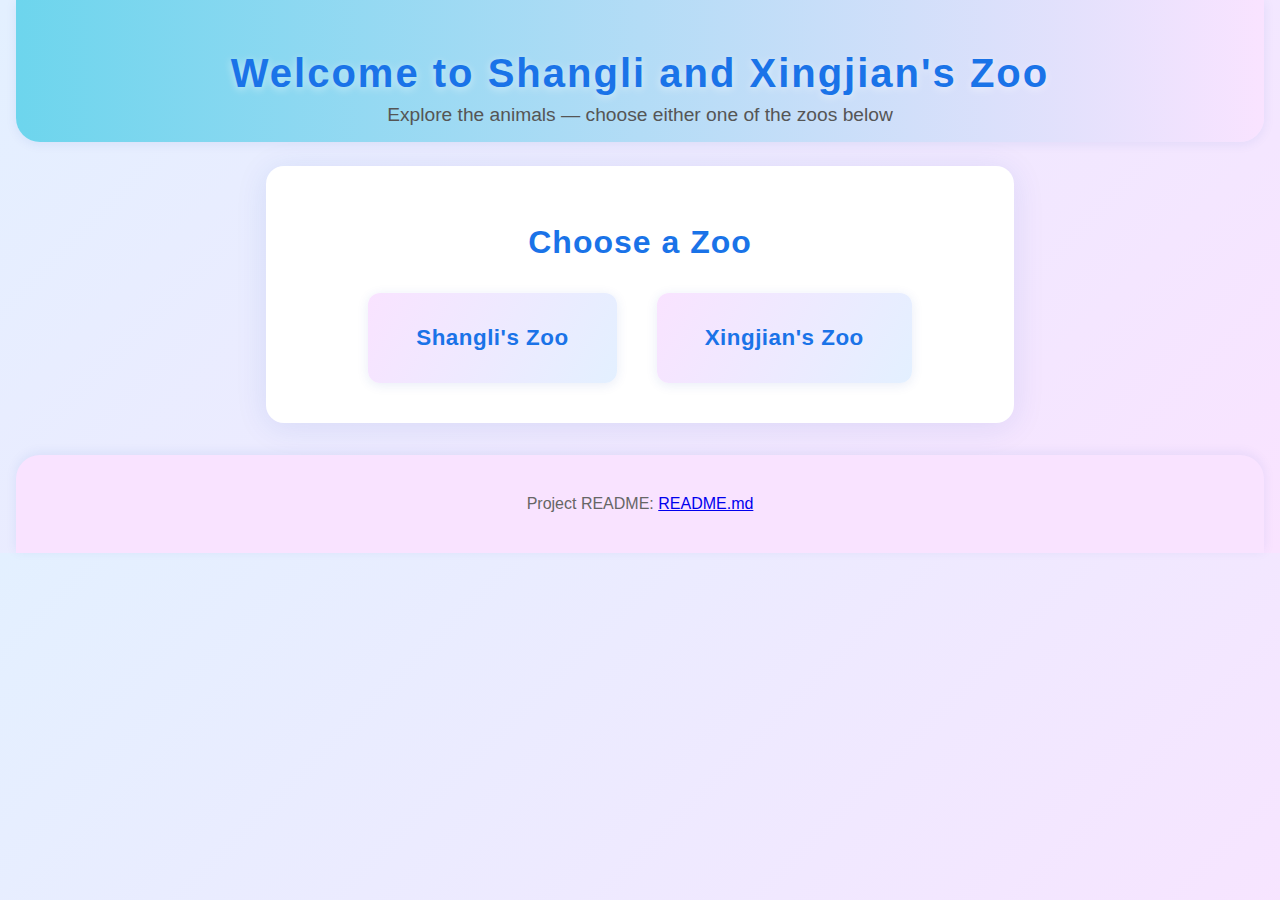
<file: index.html>
<!DOCTYPE html>
<html>
  <head>
    <meta charset="utf-8">
    <title>Shangli and Xingjian's Zoo</title>
    <link rel="stylesheet" type="text/css" href="css/index.css">
    <style>
      body {
        background: linear-gradient(135deg, #e3f0ff 0%, #f9e3ff 100%);
      }
      header {
        background: linear-gradient(90deg, #6dd5ed 0%, #f9e3ff 100%);
        border-radius: 0 0 24px 24px;
        box-shadow: 0 2px 12px rgba(30,64,175,0.08);
        padding-bottom: 16px;
        margin-bottom: 24px;
      }
      header h1 {
        font-family: 'Segoe UI', Arial, sans-serif;
        font-size: 2.5em;
        letter-spacing: 2px;
        color: #1a73e8;
        margin-bottom: 8px;
        text-shadow: 0 2px 8px #fff8;
      }
      .subtitle {
        font-size: 1.2em;
        color: #555;
        margin-top: 0;
        margin-bottom: 0;
      }
      main {
        background: #fff;
        border-radius: 18px;
        box-shadow: 0 4px 32px rgba(30,64,175,0.10);
        padding: 32px 24px 24px 24px;
        margin: 0 auto 32px auto;
        max-width: 700px;
      }
      h2 {
        text-align: center;
        font-size: 2em;
        color: #1a73e8;
        margin-bottom: 24px;
        letter-spacing: 1px;
      }
      .zoo-list {
        margin-top: 32px;
        display: flex;
        justify-content: center;
        gap: 40px;
        padding: 0;
        list-style: none;
      }
      .zoo-list li {
        background: linear-gradient(120deg, #f9e3ff 0%, #e3f0ff 100%);
        border-radius: 12px;
        box-shadow: 0 2px 12px rgba(30, 64, 175, 0.10);
        padding: 32px 48px;
        transition: box-shadow 0.2s, transform 0.2s;
        text-align: center;
      }
      .zoo-list li:hover {
        box-shadow: 0 8px 24px rgba(30, 64, 175, 0.18);
        transform: translateY(-4px) scale(1.03);
      }
      .zoo-list a {
        color: #1a73e8;
        font-size: 1.4em;
        font-weight: bold;
        text-decoration: none;
        letter-spacing: 0.5px;
        transition: color 0.2s;
      }
      .zoo-list a:hover {
        color: #d72660;
        text-decoration: underline;
      }
      footer {
        background: #f9e3ff;
        border-radius: 24px 24px 0 0;
        box-shadow: 0 -2px 12px rgba(30,64,175,0.08);
        margin-top: 32px;
      }
    </style>
  </head>
  <body>
    <header>
      <h1>Welcome to Shangli and Xingjian's Zoo</h1>
      <p class="subtitle">Explore the animals — choose either one of the zoos below</p>
    </header>

    <main>
      <h2>Choose a Zoo</h2>
      <ul class="zoo-list">
        <li><a href="Shangli'sZoo.html">Shangli's Zoo</a></li>
        <li><a href="Xingjian'sZoo.html">Xingjian's Zoo</a></li>
      </ul>
    </main>

    <footer>
      <p>Project README: <a href="README.md">README.md</a></p>
    </footer>
  </body>
</html>
</file>
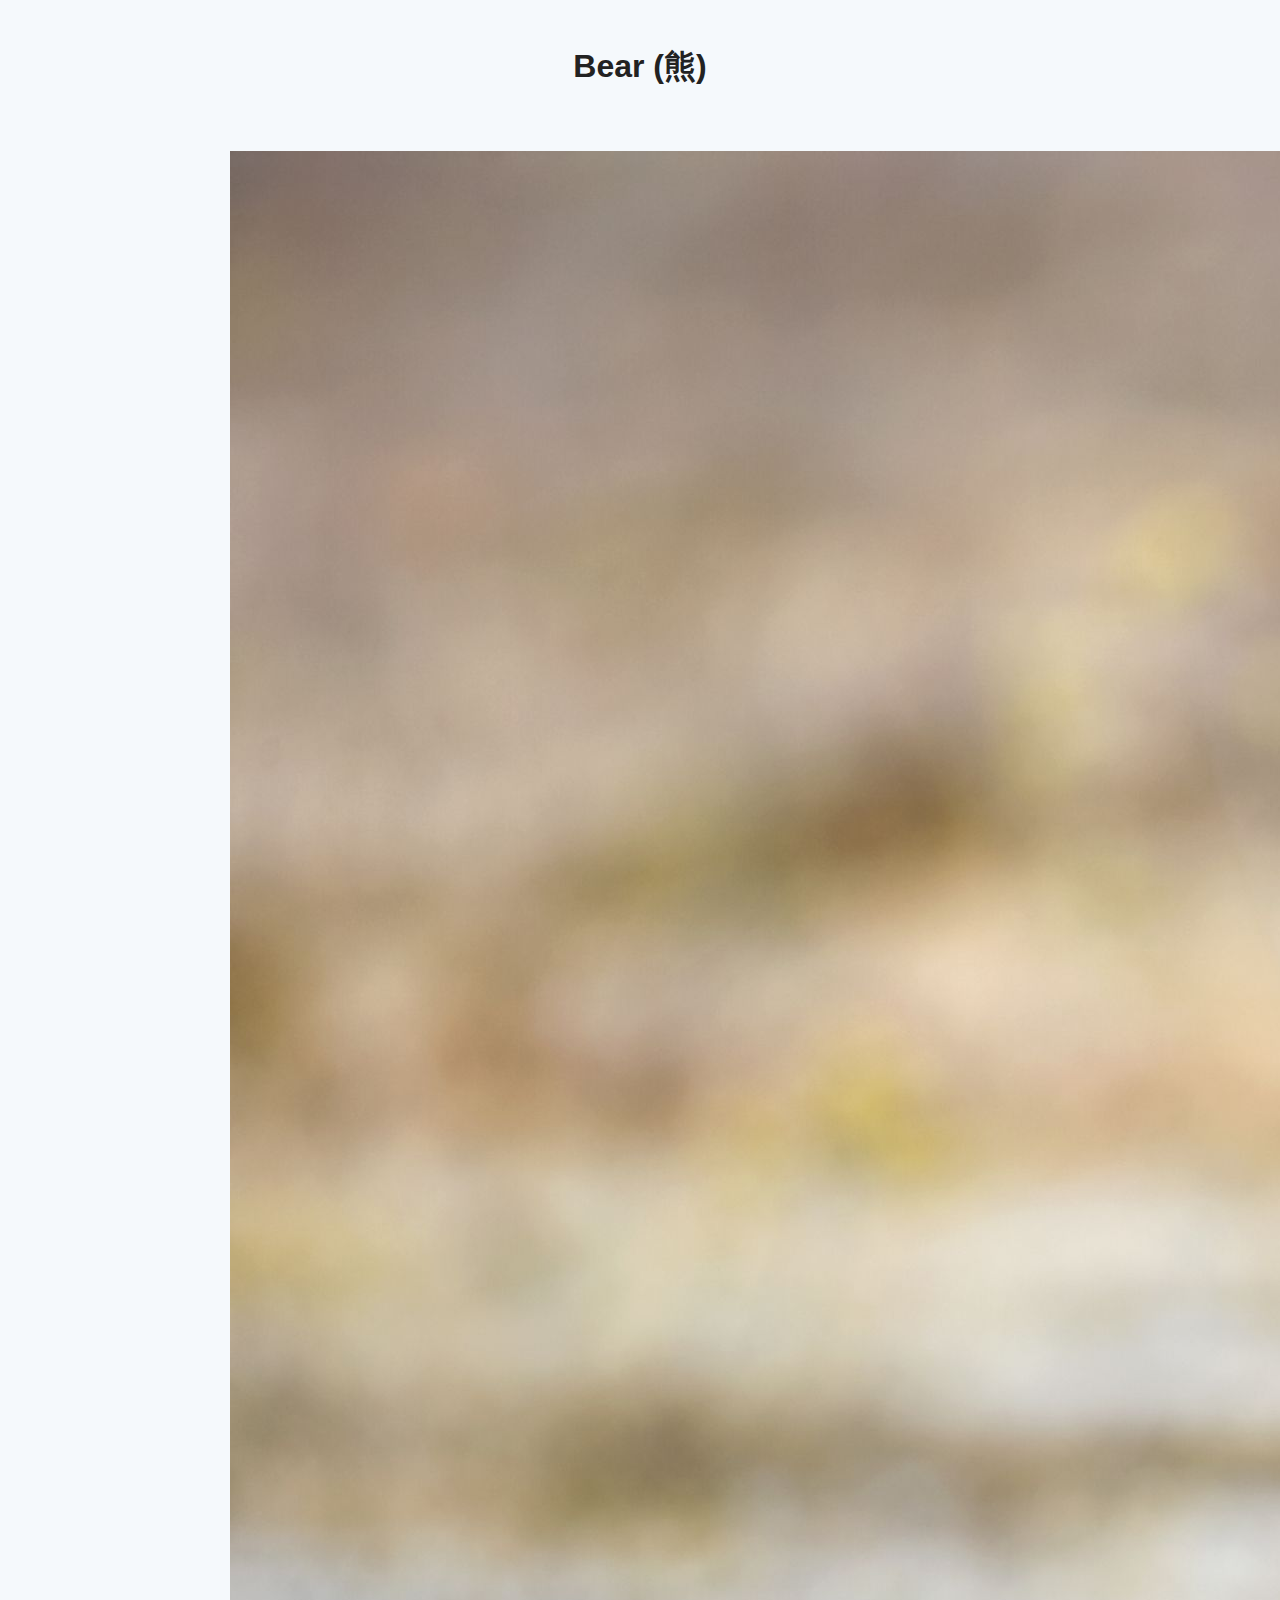
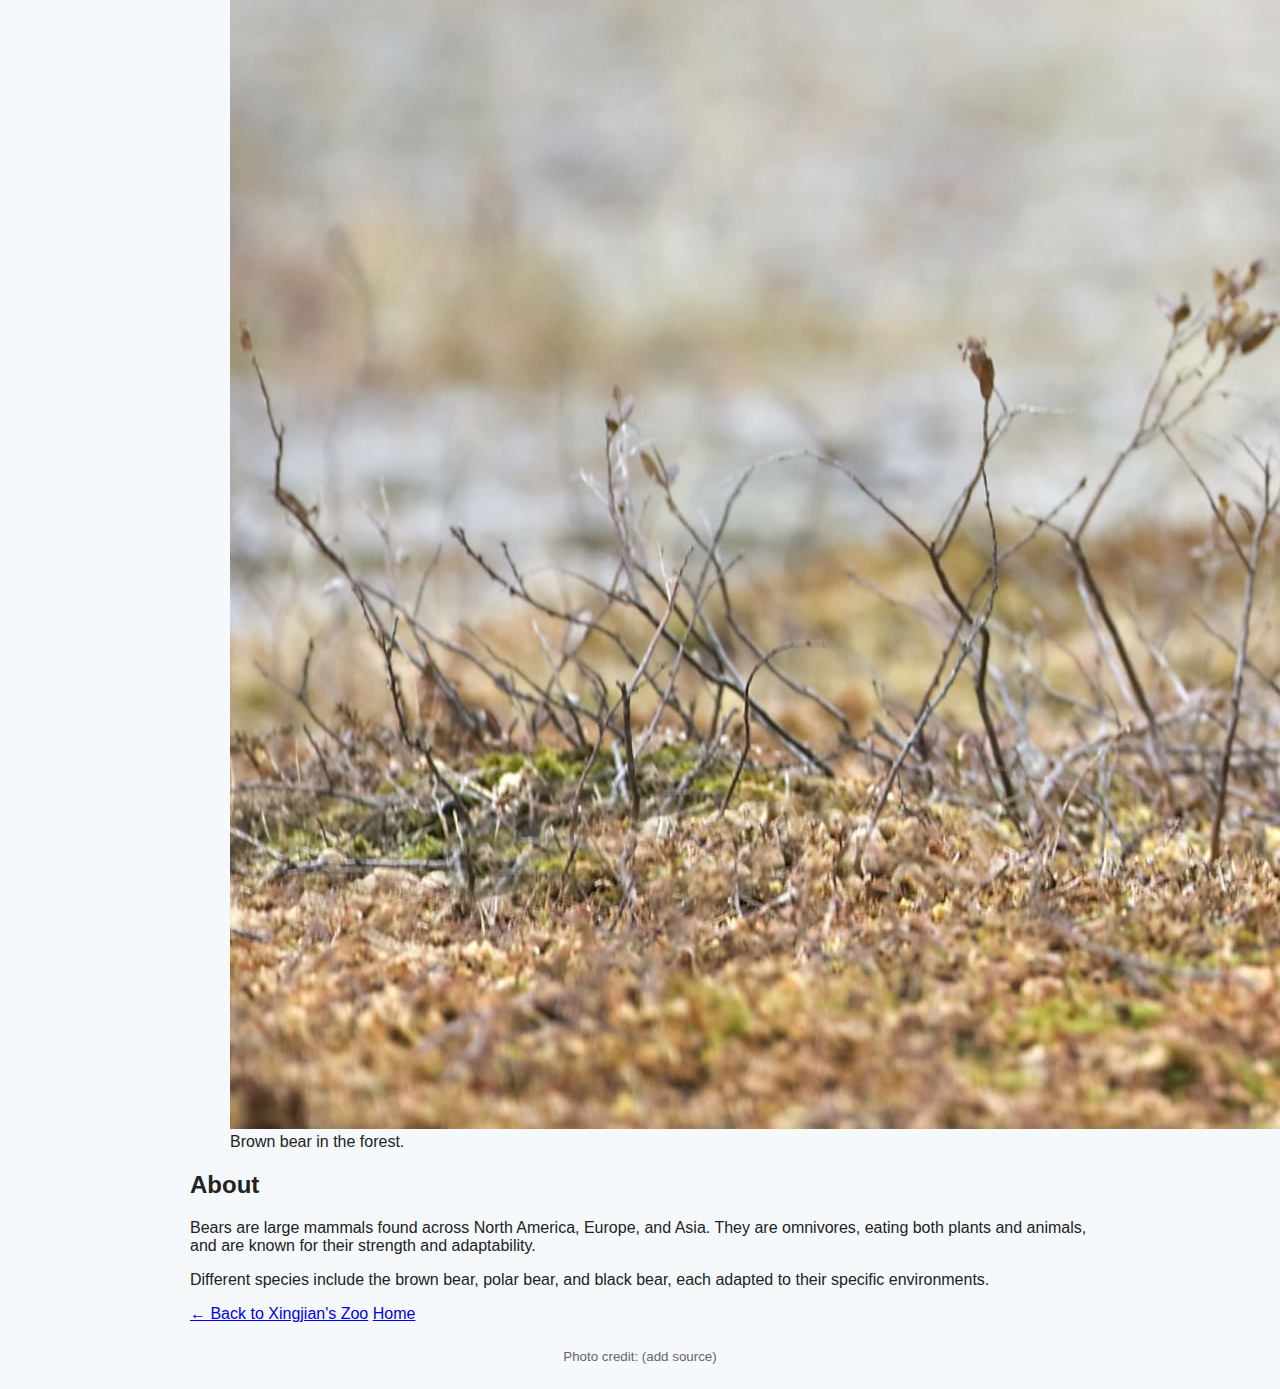
<file: bear.html>
<!DOCTYPE html>
<html lang="en">
<head>
  <meta charset="utf-8">
  <title>Bear — Xingjian's Zoo</title>
  <link rel="stylesheet" href="css/index.css">
</head>
<body>
  <header><h1>Bear (熊)</h1></header>

  <main>
    <figure>
      <img src="img/bear.jpg" alt="A brown bear in the forest">
      <figcaptionB>Brown bear in the forest.</figcaption>
    </figure>

    <section>
      <h2>About</h2>
      <p>Bears are large mammals found across North America, Europe, and Asia. They are omnivores, eating both plants and animals, and are known for their strength and adaptability.</p>
      <p>Different species include the brown bear, polar bear, and black bear, each adapted to their specific environments.</p>
    </section>

    <nav class="pager">
      <a href="Xingjian'sZoo.html">← Back to Xingjian's Zoo</a>
      <a href="index.html">Home</a>
    </nav>
  </main>

  <footer><small>Photo credit: (add source)</small></footer>
</body>
</html>
</file>
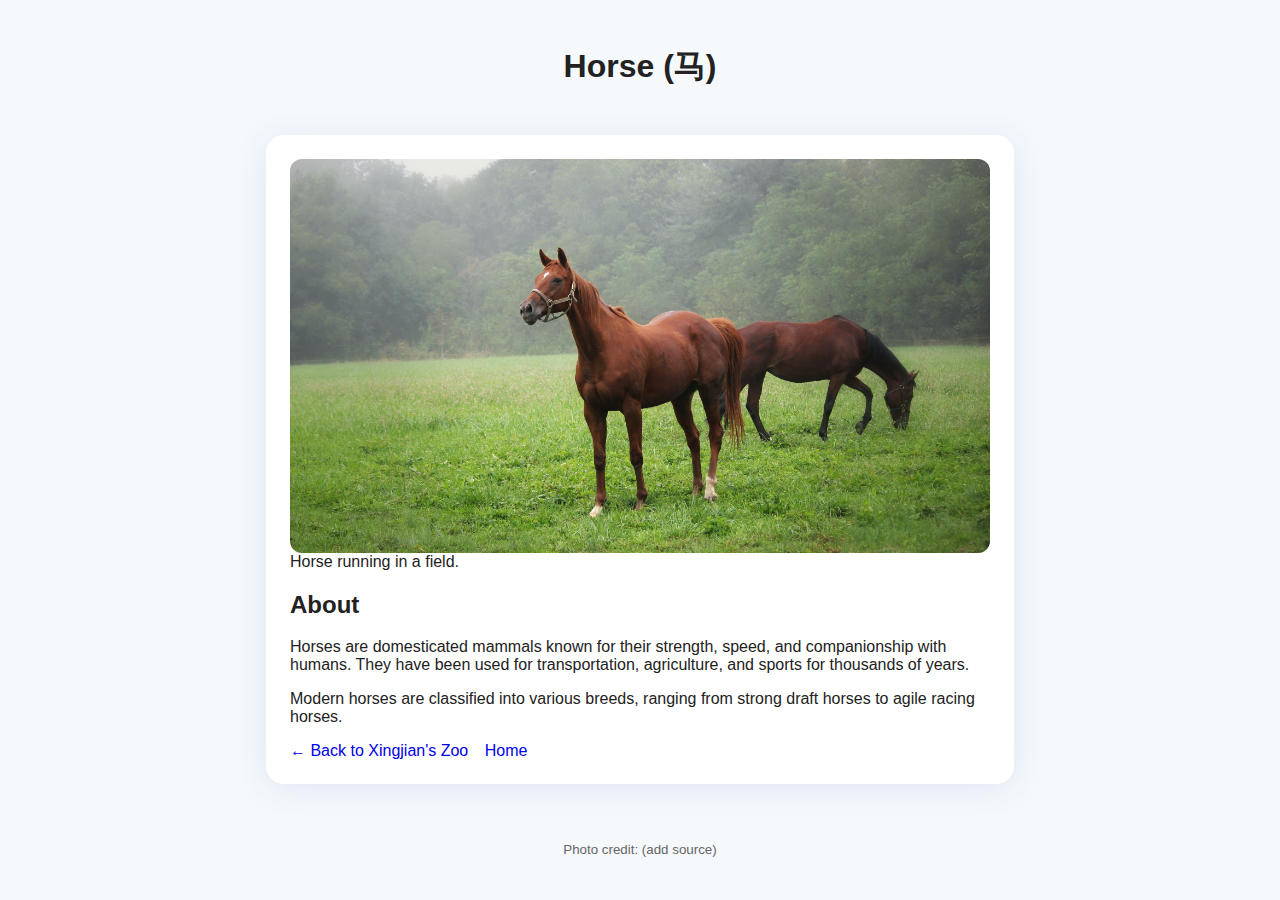
<file: horse.html>
<!DOCTYPE html>
<html lang="en">
<head>
  <meta charset="utf-8">
  <title>Horse — Xingjian's Zoo</title>
  <link rel="stylesheet" href="css/index.css">
  <style>
    main { background:#fff; border-radius:18px; box-shadow:0 4px 32px rgba(30,64,175,.10); padding:24px; max-width:700px; margin:0 auto 32px; }
    figure { margin:0 0 16px; }
    img { max-width:100%; height:auto; border-radius:12px; display:block; }
    .pager a { text-decoration:none; margin-right:12px; }
  </style>
</head>
<body>
  <header><h1>Horse (马)</h1></header>

  <main>
    <figure>
      <img src="img/horse.jpg" alt="A horse running in a field">
      <figcaption>Horse running in a field.</figcaption>
    </figure>

    <section>
      <h2>About</h2>
      <p>Horses are domesticated mammals known for their strength, speed, and companionship with humans. They have been used for transportation, agriculture, and sports for thousands of years.</p>
      <p>Modern horses are classified into various breeds, ranging from strong draft horses to agile racing horses.</p>
    </section>

    <nav class="pager">
      <a href="Xingjian'sZoo.html">← Back to Xingjian's Zoo</a>
      <a href="index.html">Home</a>
    </nav>
  </main>

  <footer><small>Photo credit: (add source)</small></footer>
</body>
</html>
</file>
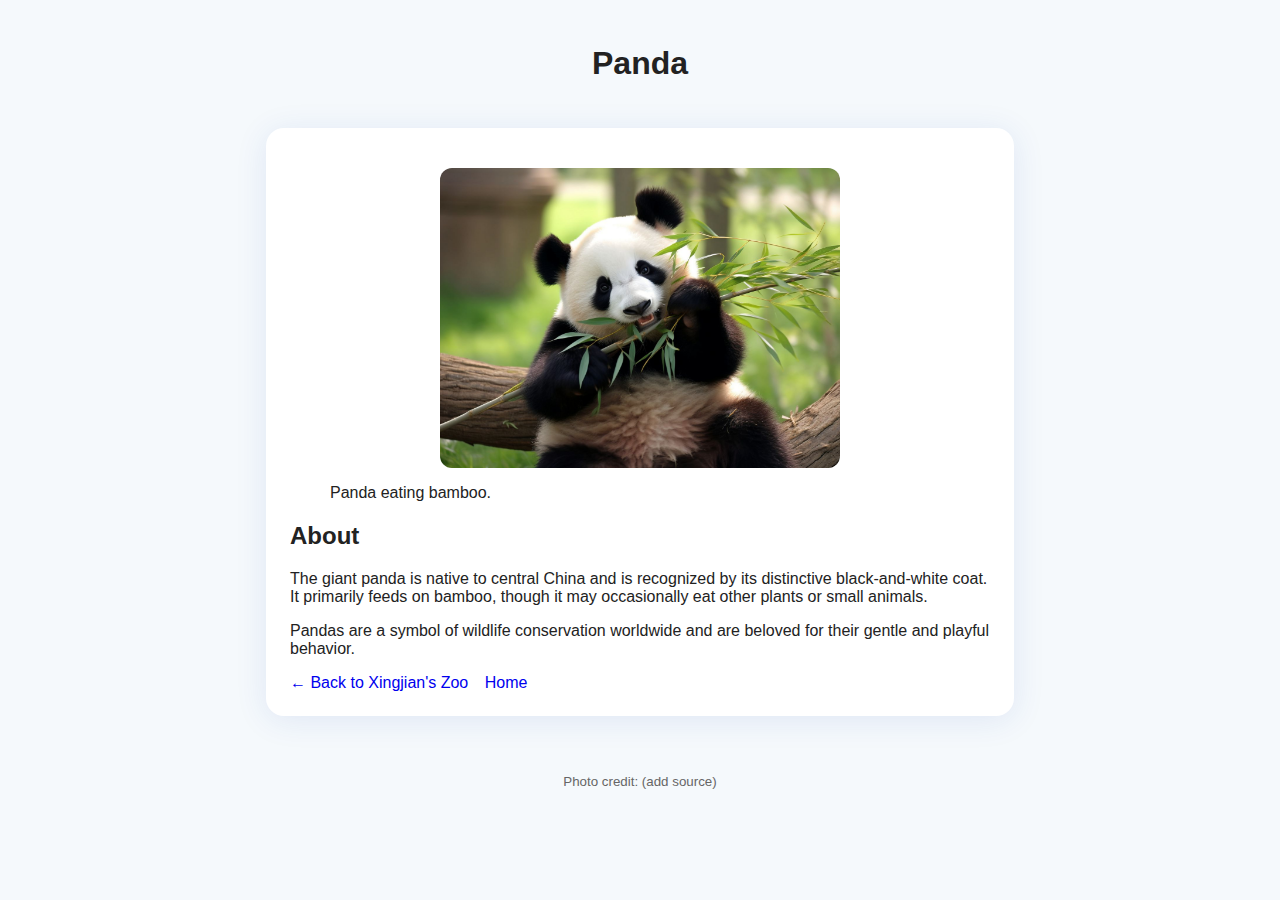
<file: panda.html>
<!DOCTYPE html>
<html lang="en">
<head>
  <meta charset="utf-8">
  <title>Panda — Xingjian's Zoo</title>
  <link rel="stylesheet" href="css/index.css">
  <style>
    main { background:#fff; border-radius:18px; box-shadow:0 4px 32px rgba(30,64,175,.10); padding:24px; max-width:700px; margin:0 auto 32px; }
    .animal-img { width:400px; height:300px; object-fit: cover; border-radius:12px; display:block; margin:0 auto 16px; }
    .pager a { text-decoration:none; margin-right:12px; }
  </style>
</head>
<body>
  <header><h1>Panda</h1></header>

  <main>
    <figure>
      <img src="img/panda.jpg" alt="A giant panda eating bamboo" class="animal-img">
      <figcaption>Panda eating bamboo.</figcaption>
    </figure>

    <section>
      <h2>About</h2>
      <p>The giant panda is native to central China and is recognized by its distinctive black-and-white coat. It primarily feeds on bamboo, though it may occasionally eat other plants or small animals.</p>
      <p>Pandas are a symbol of wildlife conservation worldwide and are beloved for their gentle and playful behavior.</p>
    </section>

    <nav class="pager">
      <a href="Xingjian'sZoo.html">← Back to Xingjian's Zoo</a>
      <a href="index.html">Home</a>
    </nav>
  </main>

  <footer><small>Photo credit: (add source)</small></footer>
</body>
</html>
</file>
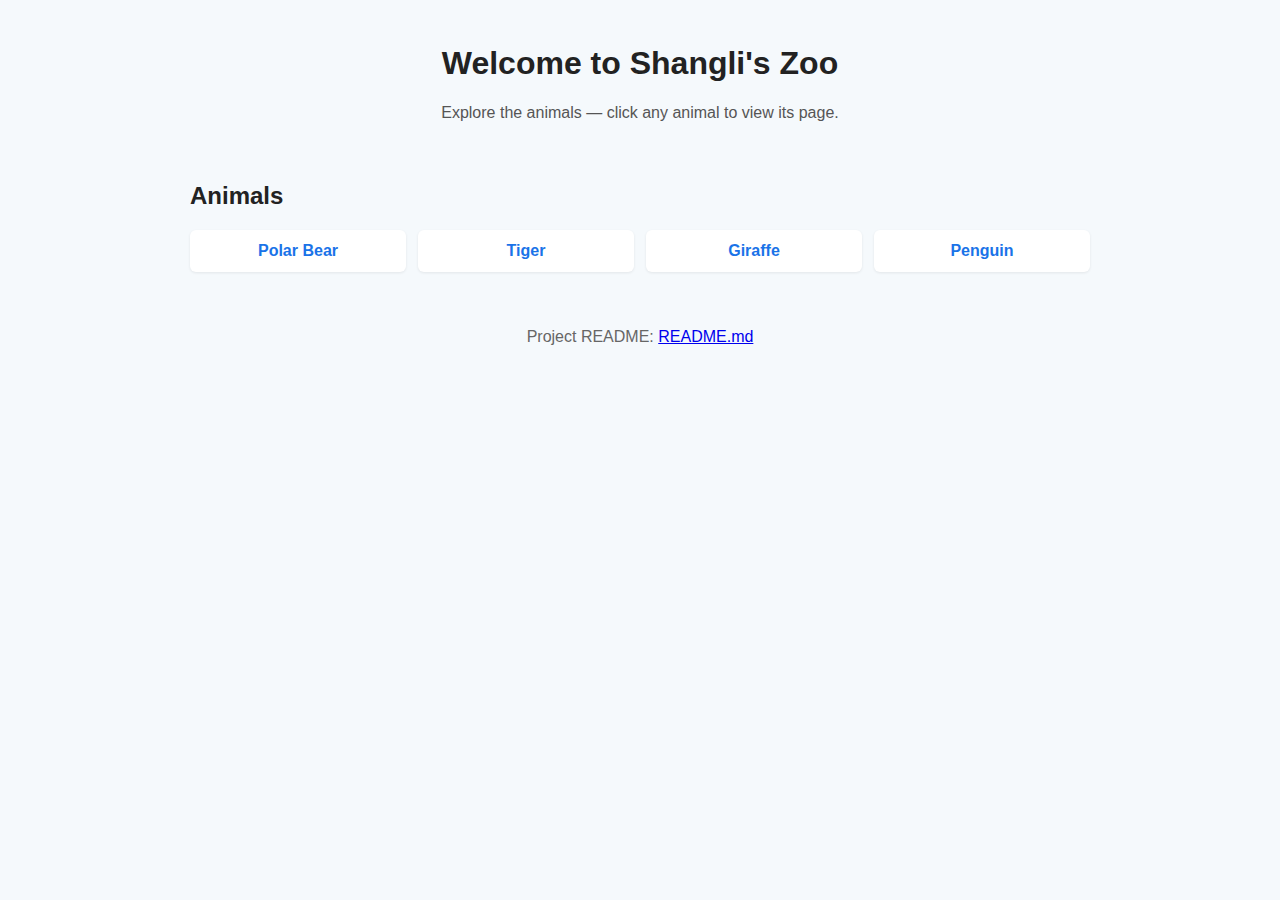
<file: Shangli'sZoo.html>
<!DOCTYPE html>
<html>
  <head>
    <meta charset="utf-8">
    <title>Shangli's Zoo</title>
    <link rel="stylesheet" type="text/css" href="css/index.css">
  </head>
  <body>
    <header>
      <h1>Welcome to Shangli's Zoo</h1>
      <p class="subtitle">Explore the animals — click any animal to view its page.</p>
    </header>

    <main>
      <h2>Animals</h2>
      <ul class="animal-list">
        <li><a href="polar-bear.html">Polar Bear</a></li>
        <li><a href="tiger.html">Tiger</a></li>
        <li><a href="giraffe.html">Giraffe</a></li>
        <li><a href="penguin.html">Penguin</a></li>
      </ul>
    </main>

    <footer>
      <p>Project README: <a href="README.md">README.md</a></p>
    </footer>
  </body>
</html>
</file>
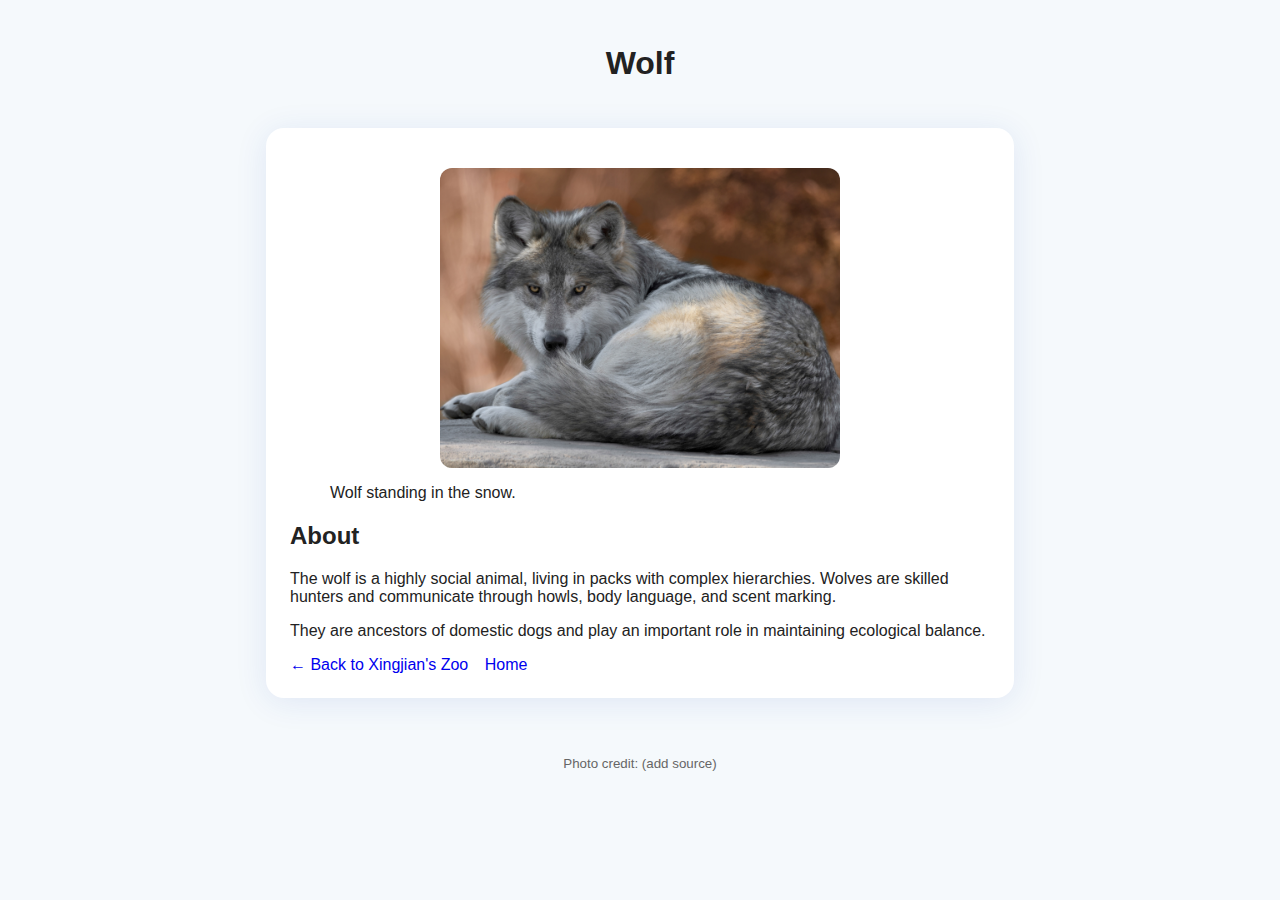
<file: wolf.html>
<!DOCTYPE html>
<html lang="en">
<head>
  <meta charset="utf-8">
  <title>Wolf — Xingjian's Zoo</title>
  <link rel="stylesheet" href="css/index.css">
  <style>
    main { background:#fff; border-radius:18px; box-shadow:0 4px 32px rgba(30,64,175,.10); padding:24px; max-width:700px; margin:0 auto 32px; }
    .animal-img { width:400px; height:300px; object-fit: cover; border-radius:12px; display:block; margin:0 auto 16px; }
    .pager a { text-decoration:none; margin-right:12px; }
  </style>
</head>
<body>
  <header><h1>Wolf</h1></header>

  <main>
    <figure>
      <img src="img/wolf.jpg" alt="A wolf in the snow" class="animal-img">
      <figcaption>Wolf standing in the snow.</figcaption>
    </figure>

    <section>
      <h2>About</h2>
      <p>The wolf is a highly social animal, living in packs with complex hierarchies. Wolves are skilled hunters and communicate through howls, body language, and scent marking.</p>
      <p>They are ancestors of domestic dogs and play an important role in maintaining ecological balance.</p>
    </section>

    <nav class="pager">
      <a href="Xingjian'sZoo.html">← Back to Xingjian's Zoo</a>
      <a href="index.html">Home</a>
    </nav>
  </main>

  <footer><small>Photo credit: (add source)</small></footer>
</body>
</html>
</file>
<file: css/index.css>
body {
  font-family: Arial, sans-serif;
  margin: 0;
  padding: 0 16px;
  color: #222;
  background: #f5f9fc;
}

header {
  text-align: center;
  padding: 24px 0;
}

.subtitle {
  color: #555;
  margin-top: 4px;
}

main {
  max-width: 900px;
  margin: 0 auto;
}

.animal-list {
  list-style: none;
  padding: 0;
  display: grid;
  grid-template-columns: repeat(auto-fit, minmax(180px, 1fr));
  gap: 12px;
}

.animal-list li {
  background: white;
  padding: 12px;
  border-radius: 6px;
  box-shadow: 0 1px 3px rgba(0,0,0,0.08);
  text-align: center;
}

.animal-list a {
  text-decoration: none;
  color: #1a73e8;
  font-weight: bold;
}

footer {
  text-align: center;
  padding: 24px 0;
  color: #666;
}
</file>
